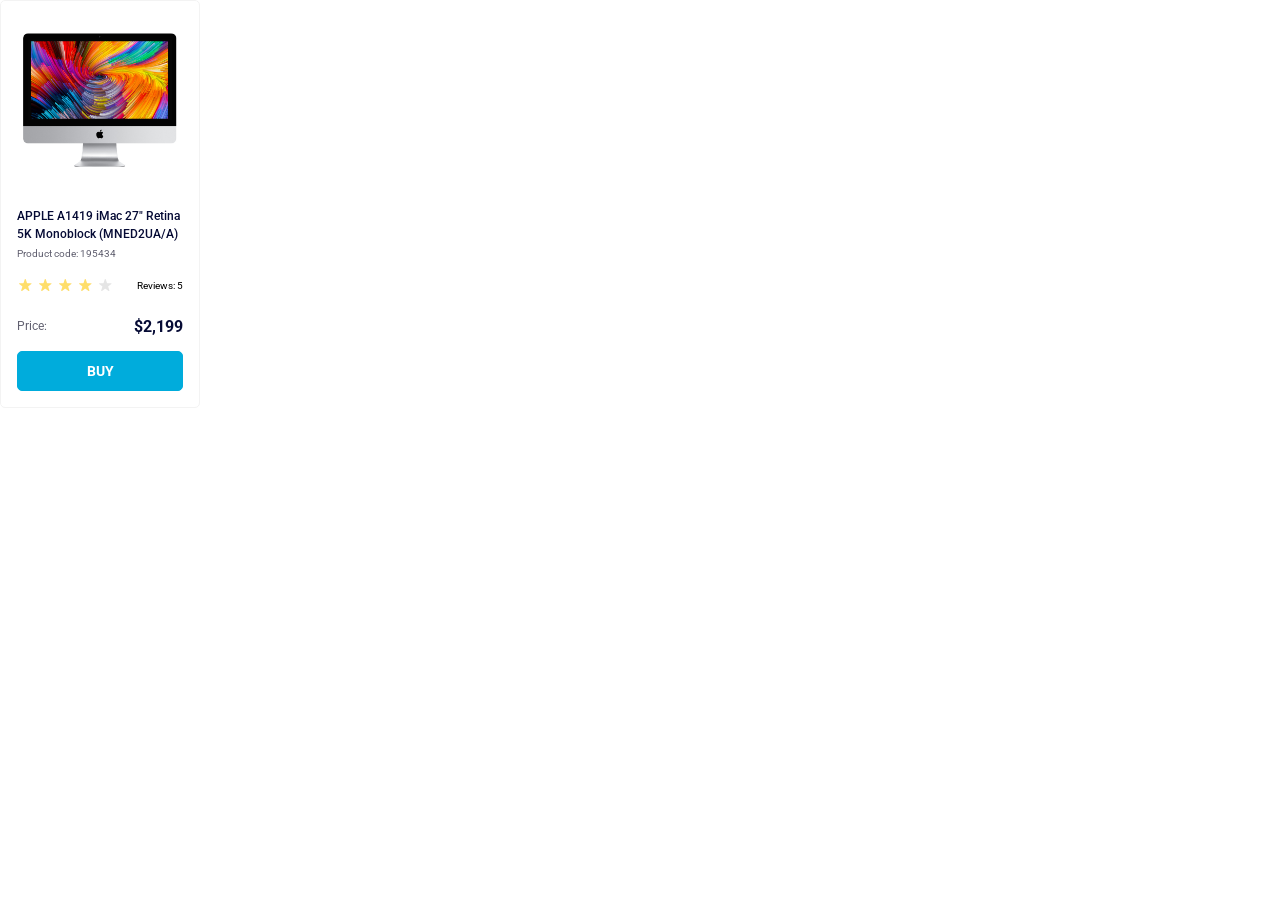
<file: index.html>
<!doctype html><html lang="en"><head><meta charset="utf-8"><meta name="viewport" content="width=device-width, initial-scale=1.0"><title>Product cards</title><link rel="stylesheet" href="index.3b9e89da.css"><link href="https://fonts.googleapis.com/css2?family=Roboto:wght@400;500;700&display=swap" rel="stylesheet"></head><body> <div data-qa="card" class="card"> <div class="card__image"></div> <div class="card__container"> <p class="card__title"> APPLE A1419 iMac 27" Retina 5K Monoblock (MNED2UA/A) </p> <p class="card__code">Product code: 195434</p> <div class="card__stars"> <div class="stars stars--4"> <div class="stars__star"></div> <div class="stars__star"></div> <div class="stars__star"></div> <div class="stars__star"></div> <div class="stars__star"></div> </div> <div class="card__text">Reviews: 5</div> </div> <div class="card__price"> <p class="card__price-text">Price:</p> <p class="card__price-count">$2,199</p> </div> <a data-qa="hover" class="card__button"> BUY </a> </div> </div> </body></html>
</file>
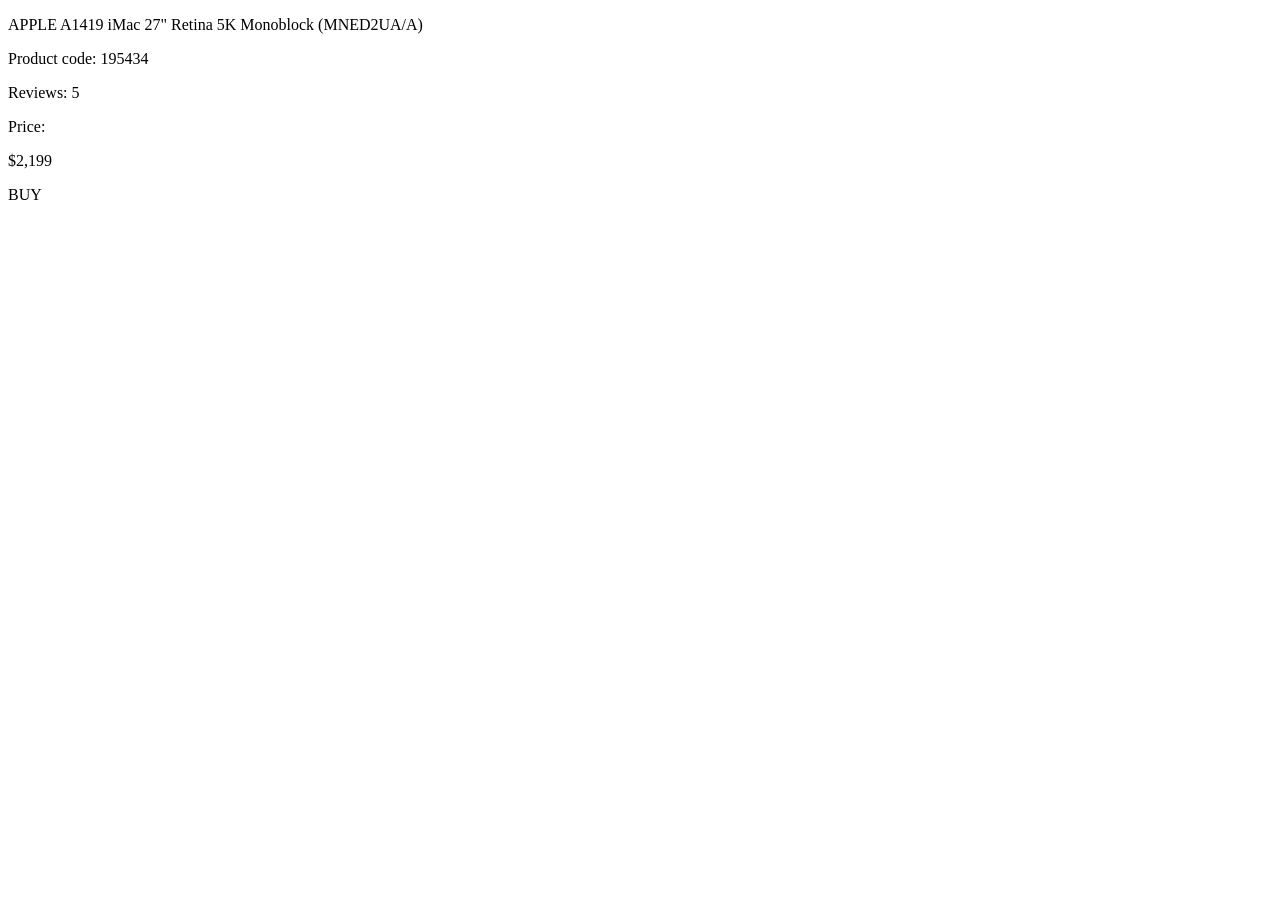
<file: src/index.html>
<!doctype html>
<html lang="en">
  <head>
    <meta charset="UTF-8" />
    <meta
      name="viewport"
      content="width=device-width, initial-scale=1.0"
    />
    <title>Product cards</title>
    <link
      rel="stylesheet"
      href="./styles/index.scss"
    />
    <link
      href="https://fonts.googleapis.com/css2?family=Roboto:wght@400;500;700&display=swap"
      rel="stylesheet"
    />
  </head>
  <body>
    <div
      data-qa="card"
      class="card"
    >
      <div class="card__image"></div>

      <div class="card__container">
        <p class="card__title">
          APPLE A1419 iMac 27" Retina 5K Monoblock (MNED2UA/A)
        </p>
        <p class="card__code">Product code: 195434</p>

        <div class="card__stars">
          <div class="stars stars--4">
            <div class="stars__star"></div>
            <div class="stars__star"></div>
            <div class="stars__star"></div>
            <div class="stars__star"></div>
            <div class="stars__star"></div>
          </div>
          <div class="card__text">Reviews: 5</div>
        </div>

        <div class="card__price">
          <p class="card__price-text">Price:</p>
          <p class="card__price-count">$2,199</p>
        </div>

        <a
          data-qa="hover"
          class="card__button"
        >
          BUY
        </a>
      </div>
    </div>
  </body>
</html>
</file>
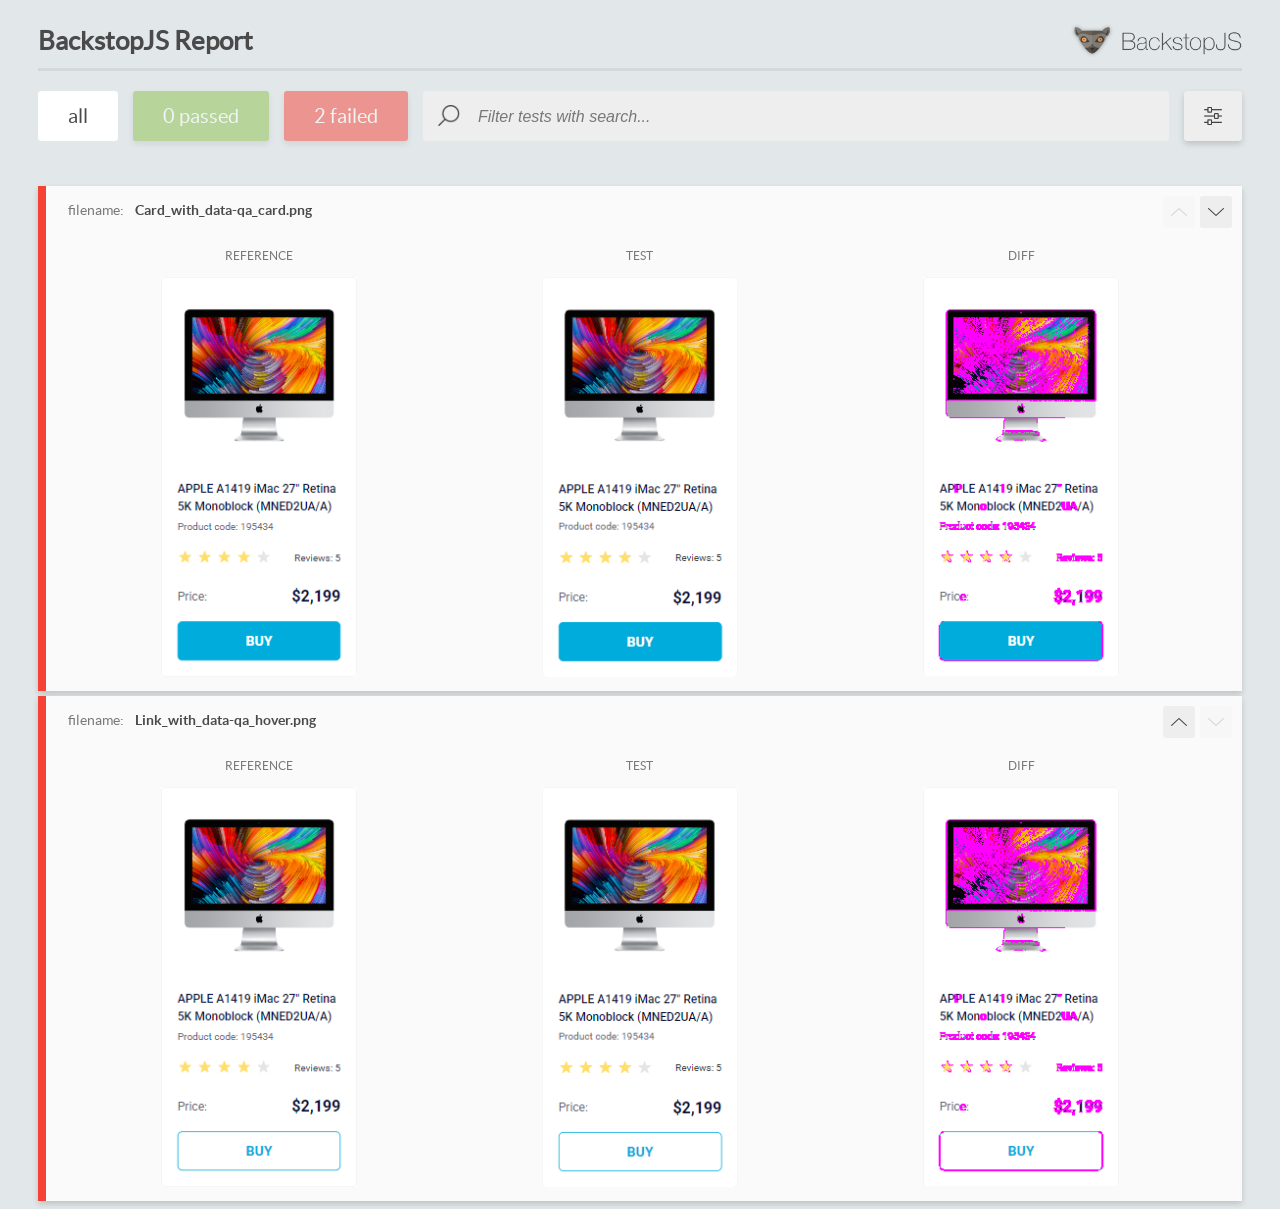
<file: report/html_report/index.html>
<!DOCTYPE html>
<html>
  <head>
    <meta charset="utf-8">
    <!-- Disable Cache -->
    <meta http-equiv="Cache-Control" content="no-cache, no-store, must-revalidate">
    <meta http-equiv="Pragma" content="no-cache">
    <meta http-equiv="Expires" content="0">

    <title>BackstopJS Report</title>

    <style>
      @font-face {
          font-family: 'latoregular';
          src: url('./assets/fonts/lato-regular-webfont.woff2') format('woff2'),
              url('./assets/fonts/lato-regular-webfont.woff') format('woff');
          font-weight: 400;
          font-style: normal;
      }
      @font-face {
          font-family: 'latobold';
          src: url('./assets/fonts/lato-bold-webfont.woff2') format('woff2'),
              url('./assets/fonts/lato-bold-webfont.woff') format('woff');
          font-weight: 700;
          font-style: normal;
      }

      .ReactModal__Body--open {
          overflow: hidden;
      }
      .ReactModal__Body--open .header {
        display: none;
      }

    </style>
  </head>
  <body style="background-color: #E2E7EA">
    <div id="root">

    </div>
    <script>
      function report (report) { // eslint-disable-line no-unused-vars
        window.tests = report;
      }
    </script>
    <script src="config.js"></script>
    <script src="index_bundle.js"></script>
  </body>
</html>
</file>
<file: index.3b9e89da.css>
.card{box-sizing:border-box;border:1px solid #f3f3f3;border-radius:5px;width:200px;padding-top:32px;position:relative;top:0}.card__image{background-image:url(imac.202c52ff.jpeg);background-repeat:no-repeat;background-size:contain;width:160px;height:134px;margin:0 auto 40px;padding-right:2px}.card__title{color:#060b35;margin-bottom:0;font-size:12px;font-weight:500;line-height:18px;display:block}.card__code{color:#616070;margin:4px 0 16px;font-size:10px;font-weight:400;line-height:14px;display:block}.card__container{margin:16px}.card__stars{justify-content:space-between;align-items:flex-end;height:16px;margin:16px 0 24px;display:flex}.card__text{height:-moz-fit-content;height:fit-content;font-size:10px;font-weight:400;line-height:14px;display:block}.card__price{justify-content:space-between;align-items:center;height:18px;margin-bottom:16px;display:flex}.card__price-text{color:#616070;margin:0;font-size:12px;display:block}.card__price-count{color:#060b35;margin:0;font-size:16px;font-weight:700;display:block}.card__button{color:#fff;box-sizing:border-box;background-color:#00acdc;border:1px solid #00acdc;border-radius:5px;justify-content:center;align-items:center;height:40px;font-size:14px;font-weight:700;line-height:40px;text-decoration:none;display:flex}.card__button:hover{color:#00acdc;background-color:#fff}.stars{gap:4px;display:flex}.stars__star{background-image:url(star.822d561e.svg);background-position:50%;background-repeat:no-repeat;width:16px;height:16px}.stars--1 :nth-child(-n+1),.stars--2 :nth-child(-n+2),.stars--3 :nth-child(-n+3),.stars--4 :nth-child(-n+4),.stars--5 :nth-child(-n+5){background-image:url(star-active.edda4c43.svg)}body{margin:0;font-family:Roboto,sans-serif;font-weight:400}
/*# sourceMappingURL=index.3b9e89da.css.map */
</file>
